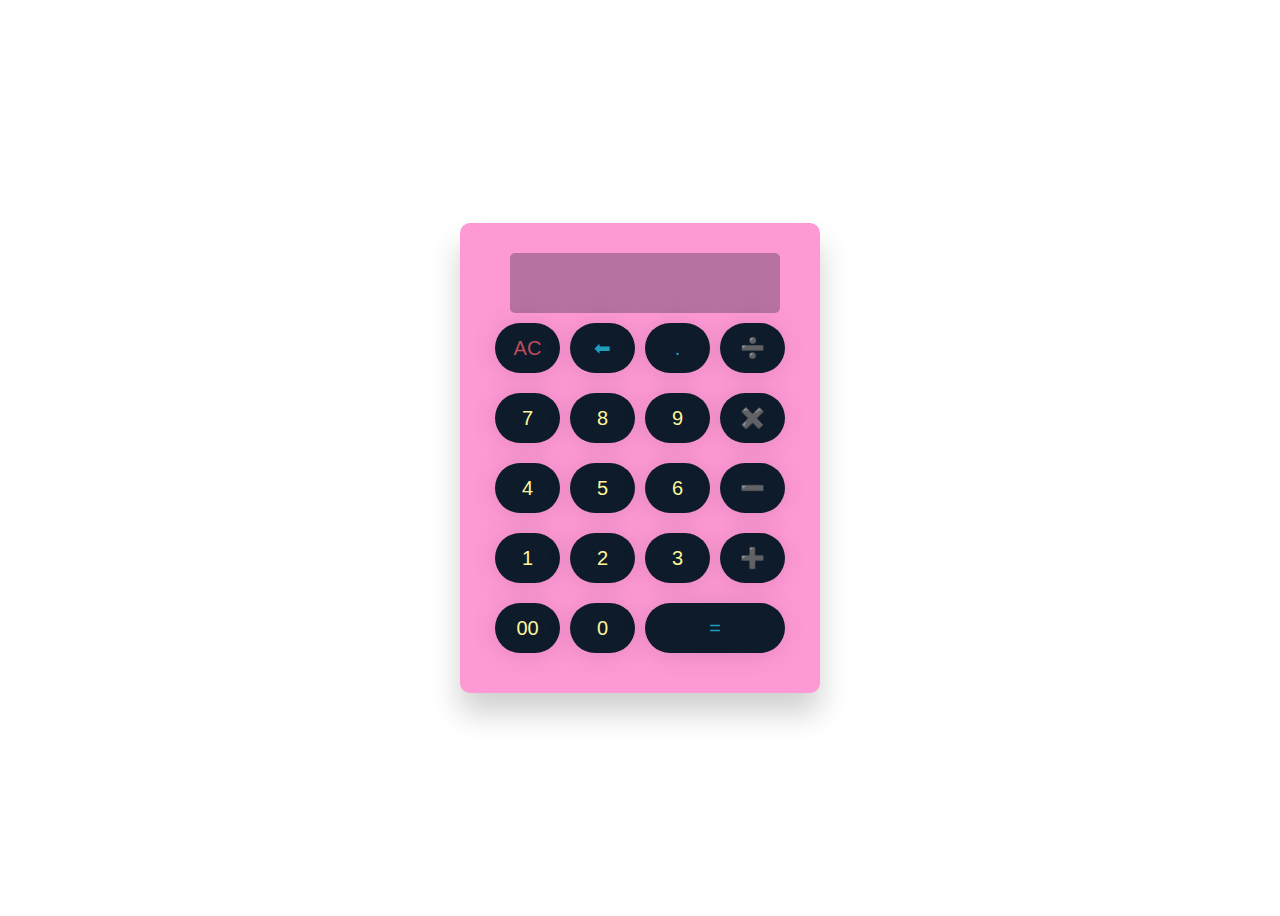
<file: cal.html>
<!DOCTYPE html>
<html lang="en">
<head>
    <meta charset="UTF-8">
    <meta name="viewport" content="width=device-width, initial-scale=1.0">
    <title>CALCULADORA</title>
    <link rel="stylesheet" href="css/CALCU1.CSS">

   
</head>
<body>
    <div id = "calculeitor">
        <input type="text" id="display" disabled>
        <br/>
        <button id="ac" class="operator">AC</button>
        <button id="de" class="operator">⬅</button>
        <button id="." class="operator">.</button>
        <button id="/" class="operator">➗</button>
        <br>
        <button id="7">7</button>
        <button id="8">8</button>
        <button id="9">9</button>
        <button id="*" class="operator">✖️</button>
        <br>
        <button id="4">4</button>
        <button id="5">5</button>
        <button id="6">6</button>
        <button id="-" class="operator">➖</button>
        <br>
        <button id="1">1</button>
        <button id="2">2</button>
        <button id="3">3</button>
        <button id="" class="operator">➕</button>
        <br>
        <button id="00">00</button>
        <button id="0">0</button>
        <button id="=" class="equal operator">=</button>
    </div>
   <script src="js/calculadora.js"></script>
</body>
</html>
</file>
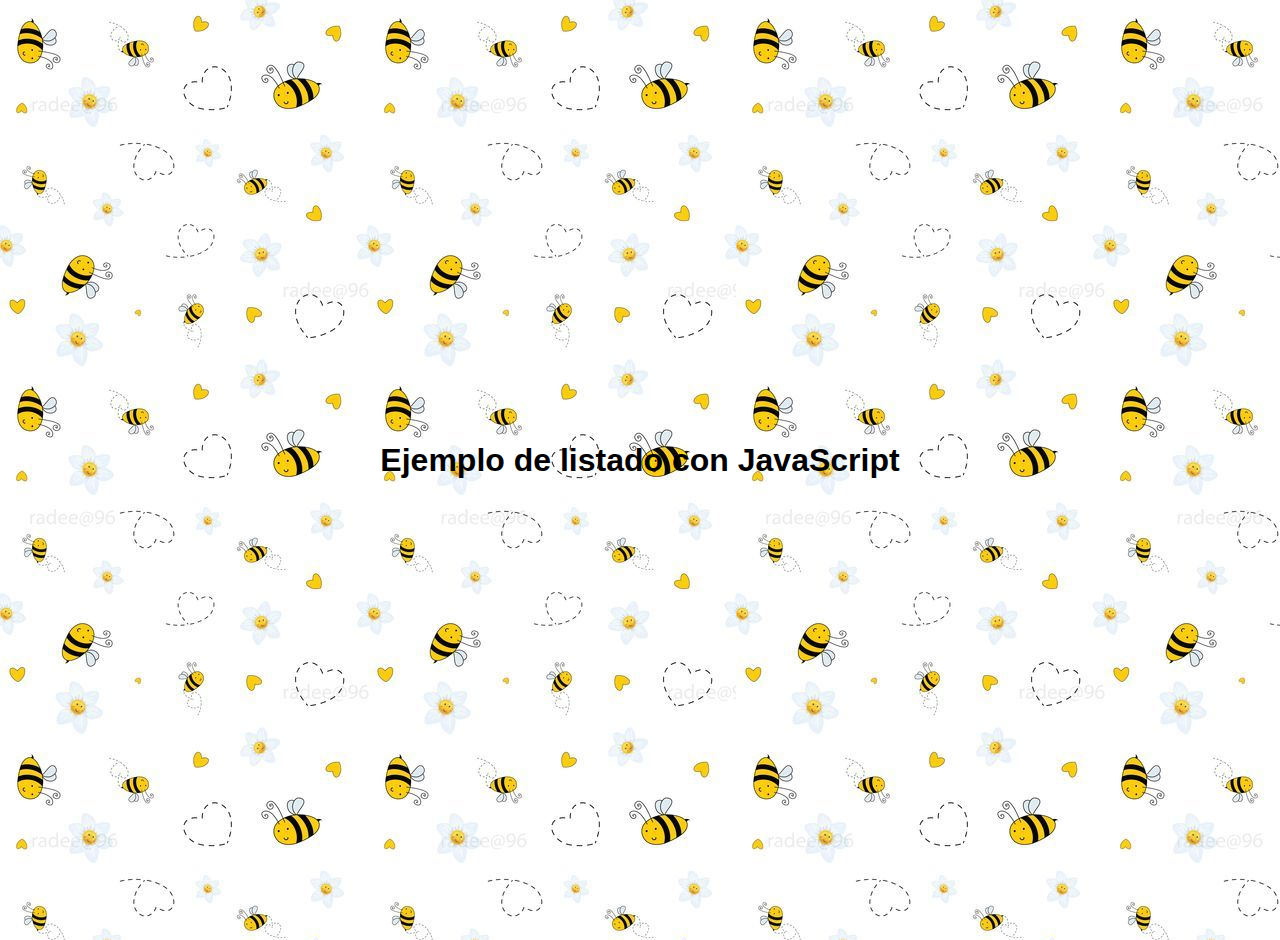
<file: filtro.html>
<!DOCTYPE html>
<html lang="en">
<head>
    <meta charset="UTF-8">
    <meta name="viewport" content="width=device-width, initial-scale=1.0">
    <link rel="stylesheet" href="css/style.css">
    <title>listado personas - JavaScript</title>
    
</head>
<body>
    <h1>Ejemplo de listado con JavaScript</h1>

    <div id="datos">
        <!-- Los datos del servidor se mostrarán aquí -->
    </div>

    <script>
        // Objeto de ejemplo
        const datos = [
            { id: 1, nombre: 'juan perez', años:15 },
            { id: 2, nombre: 'carla guzman', años:20 },
            { id: 3, nombre: 'eduardo miranda', años:18 },
            { id: 4, nombre: 'trinidad vera', años: 13 },
            { id: 5, nombre: 'adolfo ojeda', años: 30 }
        ];

        // Función asíncrona para obtener datos del servidor
        async function obtenerDatos() {
            // Simular una solicitud fetch con los datos
            return new Promise(resolve => {
                setTimeout(() => {
                resolve(datos);
                }, 1000); // Simular retardo de 1 segundo
            });
        }

        // Función para calcular el total de añoss usando map
        function calcularTotal(datos) {
            return datos.map(item => item.años).reduce((total, años) => total + años, 0);
        }

        // Función para filtrar productos por años usando filter
        function filtrarProductos(datos, maxaños) {
            return datos.filter(item => item.años <= maxaños);
        }

        // Función principal para mostrar datos en la página
        async function mostrarDatos() {
            try {
                // Obtener datos del servidor
                const datos = await obtenerDatos();

                
                // Mostrar datos en la página
                const datosHTML = `
                    <h2>Nombres</h2>
                    <ul class="lista">
                        ${datos.map(item => `<li>${item.nombre} - ${item.años}</li>`).join('')}
                    </ul>
                    <p>Total de años: ${calcularTotal(datos)}</p>
                    <h2> personas con menor o igual a 18 años</h2>
                    <ul class="lista">
                        ${filtrarProductos(datos, 18).map(item => `<li>${item.nombre} - ${item.años}</li>`).join('')}
                    </ul>
                `;
                document.getElementById('datos').innerHTML = datosHTML;
            } catch (error) {
                console.error('Error al obtener datos:', error);
            }
        }

        // Llamar a la función principal para mostrar datos al cargar la página
        mostrarDatos();
    </script>
</body>
</html>
</file>
<file: css/CALCU1.CSS>
body{
    text-align: center;
    margin:#ffe6f5 ;
    display: flex;
    align-items: center;
    justify-content: center;
    height: 100vh;
}

#calculeitor{
    width: 300px;
    background-color: #ff99d6;
    border-radius: 10px;
    padding: 30px;
    box-shadow: 0 20px 30px rgba(0, 0, 0, 0.19);
}

#display{
    width: 90%;
    height: 60px;
    font-size: 20px;
    text-align: right;
    margin-left: 10px;
    padding: 20px;
    border-radius: 5px;
    color: #e0e1dd;
    background-color: rgba(13, 27, 42, 0.3);
    border: none;
    box-sizing: border-box;
}

.operator{
    color: #219ebc;
}

#ac{
    color: #bf4d5d;
}

.equal{
    width: calc(50% - 10px);
}

button{
    width: calc(25% - 10px);
    height: 50px;
    font-size: 20px;
    margin: 10px 5px;
    border: none;
    border-radius: 50px;
    float: left;
    background-color: rgb(13, 27, 42);
    color:#fff599;
    -webkit-box-shadow: -1px 1px 30px -5px rgba(0,0,0,0.2);
    -moz-box-shadow: -1px 1px 30px -5px rgba(0,0,0,0.2);
    box-shadow: -1px 1px 30px -5px rgba(0,0,0,0.2);
}

button:hover{
    cursor: pointer;
}

button:active{
    transform: scale(1.05);
    box-shadow: 0 24px 4px 1px rgba(0, 0, 0, 0.19),
    0 1.5px rgba(0, 0, 0, 0.23);
}
</file>
<file: css/style.css>
body {
            font-family:Arial, Helvetica, sans-serif;
            margin: 0;
            padding: 20px;            
            background-image: url(bee.jpg);
            
            text-align: center;
            
            justify-content: center;
            
            min-height: 100vh;
            display: flex;
            flex-direction: column;
            align-items: center;
        
        }
        h1 {
            text-align: center;
           
        }
        #datos {
            margin-top: 20px;
        }
        .lista {
           
            list-style: none;
            position: relative;
            max-width: 400px;
            background-color: transparent;
            border: 2px solid rgba(255,255,255,0.5);
            border-radius: 20px;
            backdrop-filter: blur(10px);
            padding: 2rem 3rem;   
            
            text-align: center;
            justify-content: center;
            align-items: center;
            
           
        
        }
        .lista li {
            margin-bottom: 10px;
          
        }
</file>
